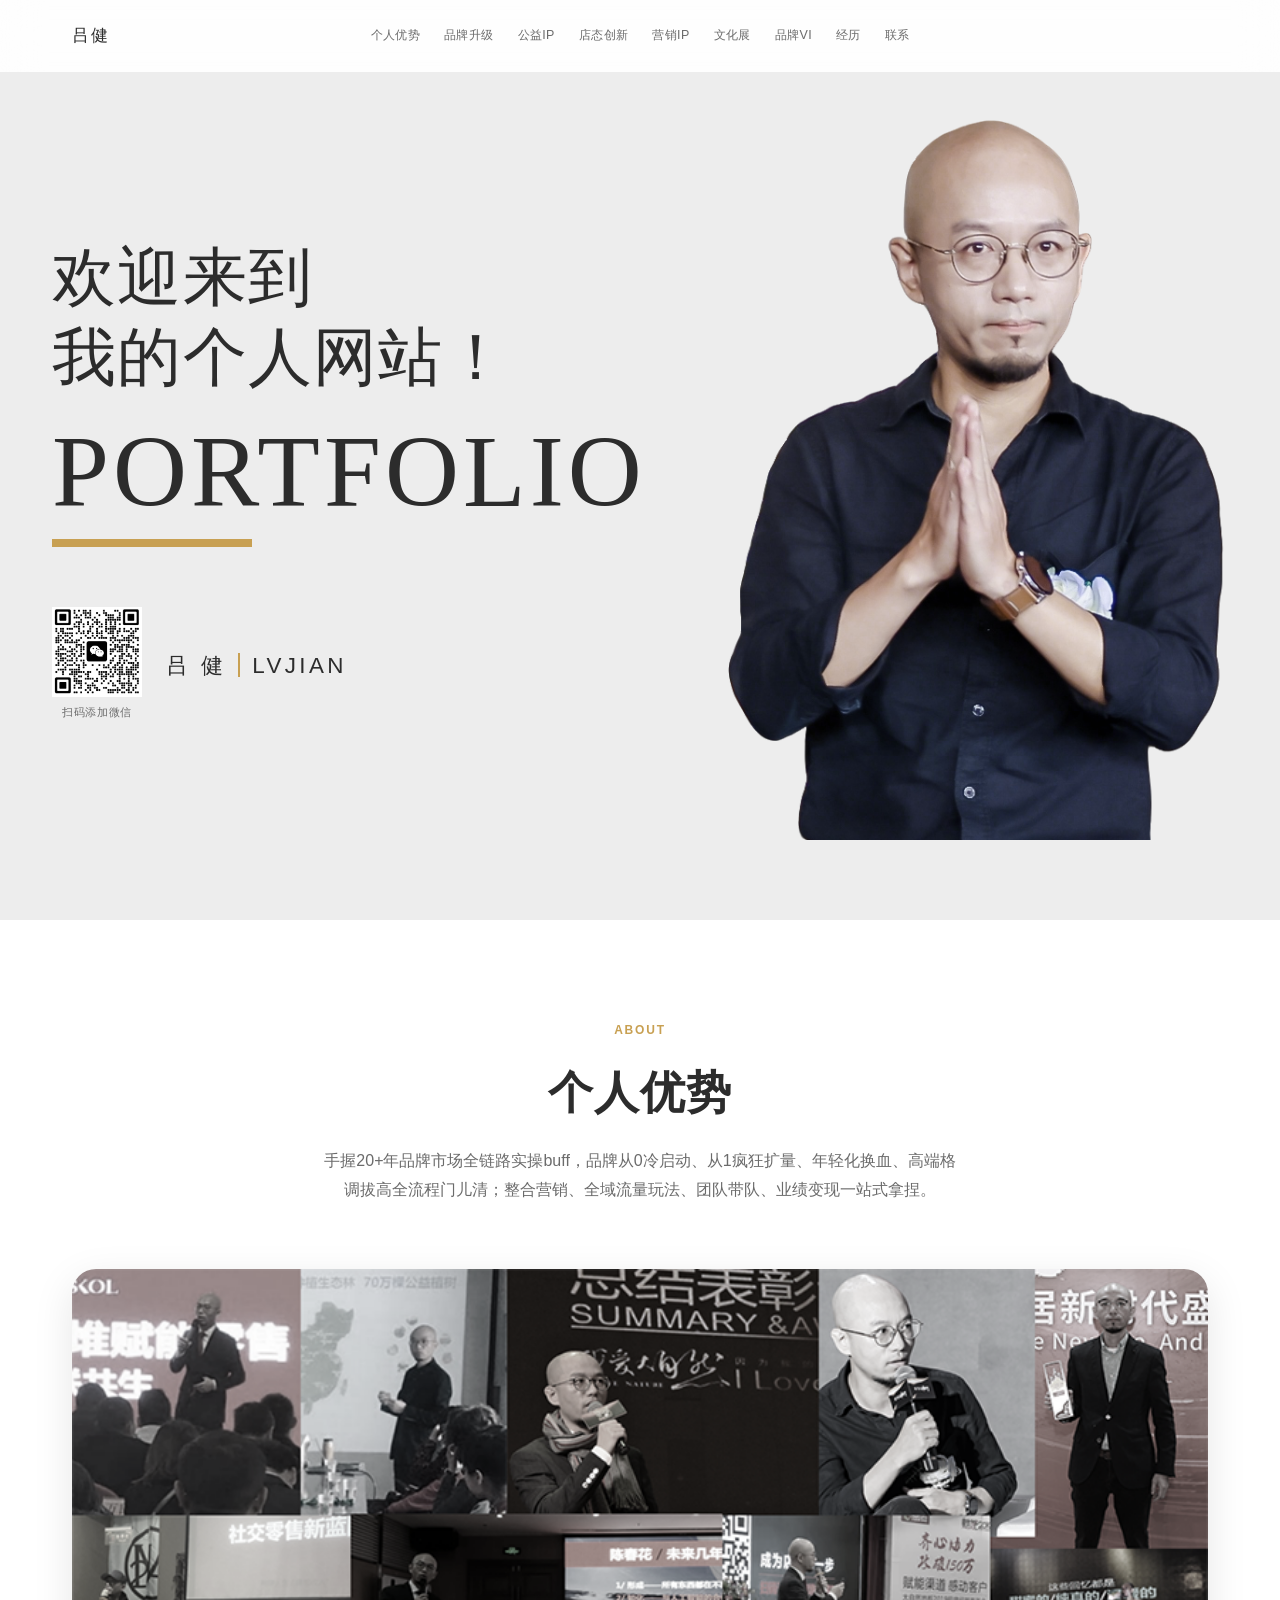
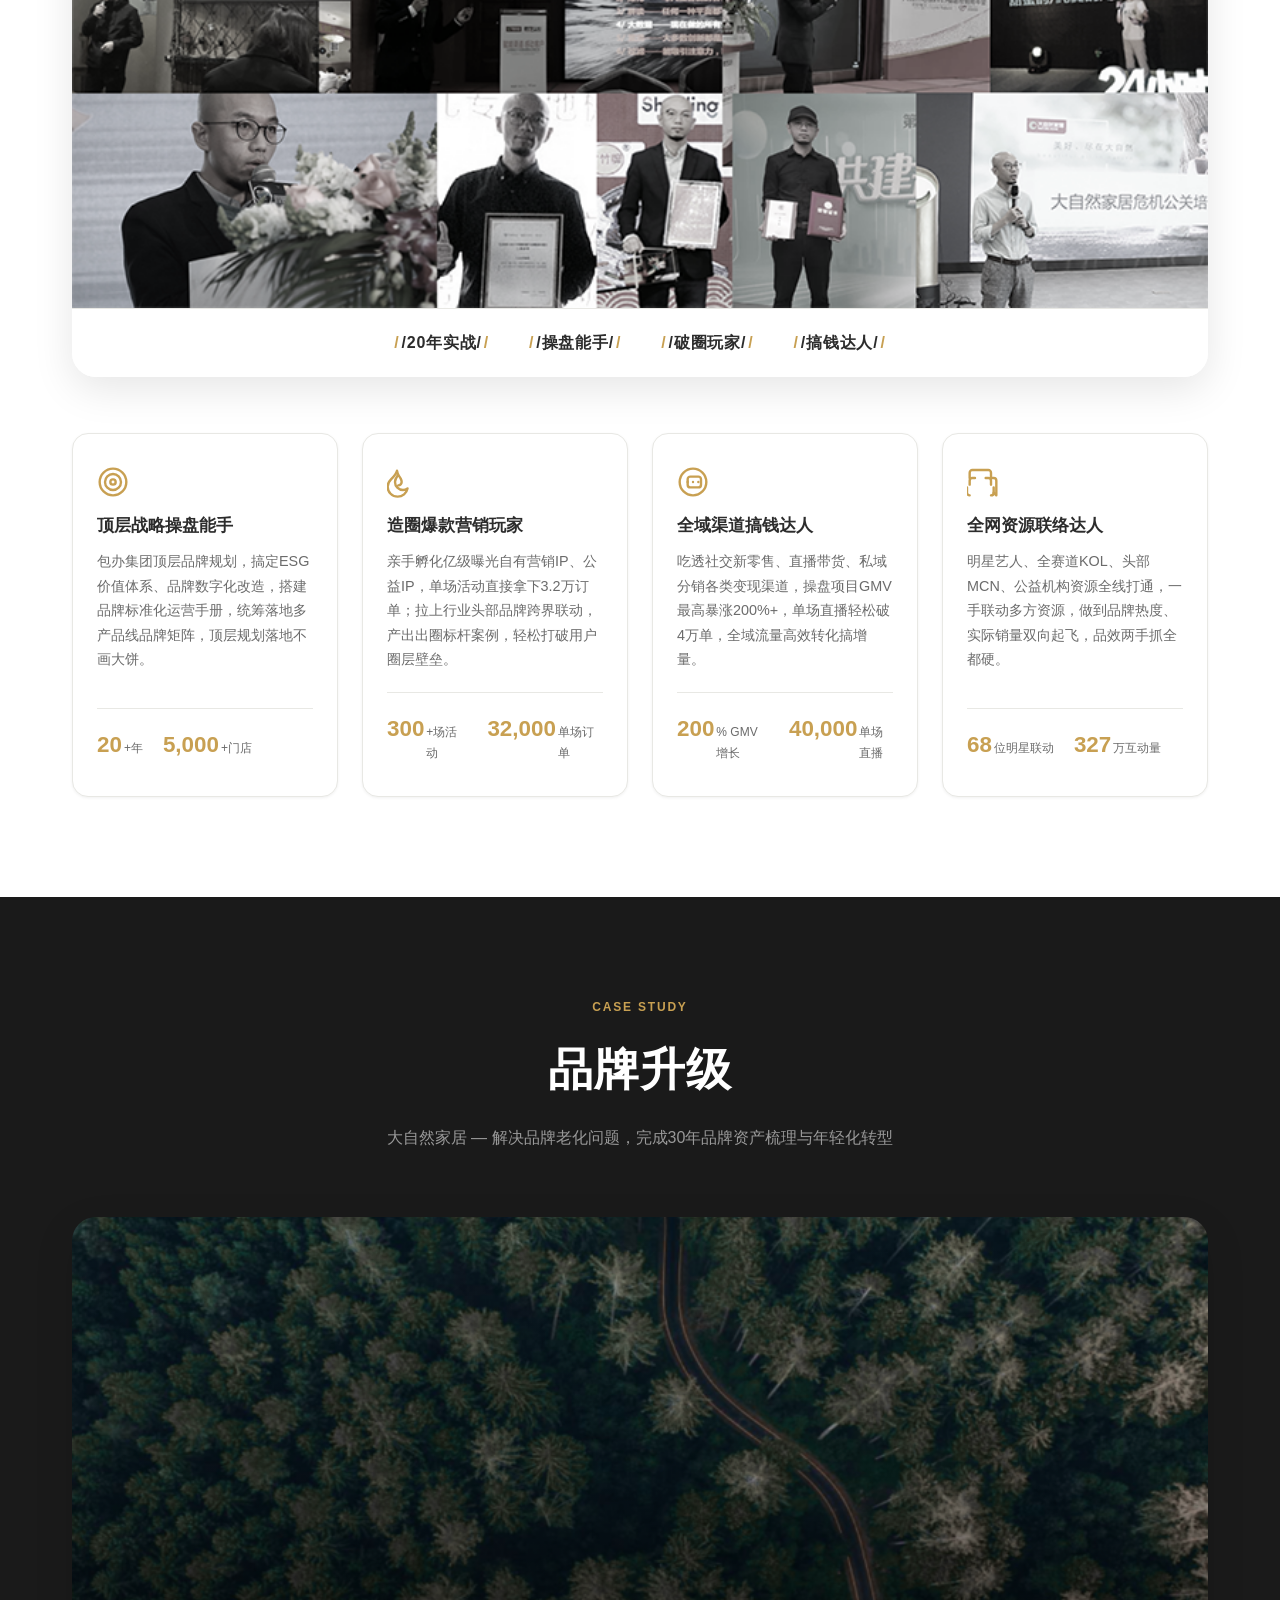
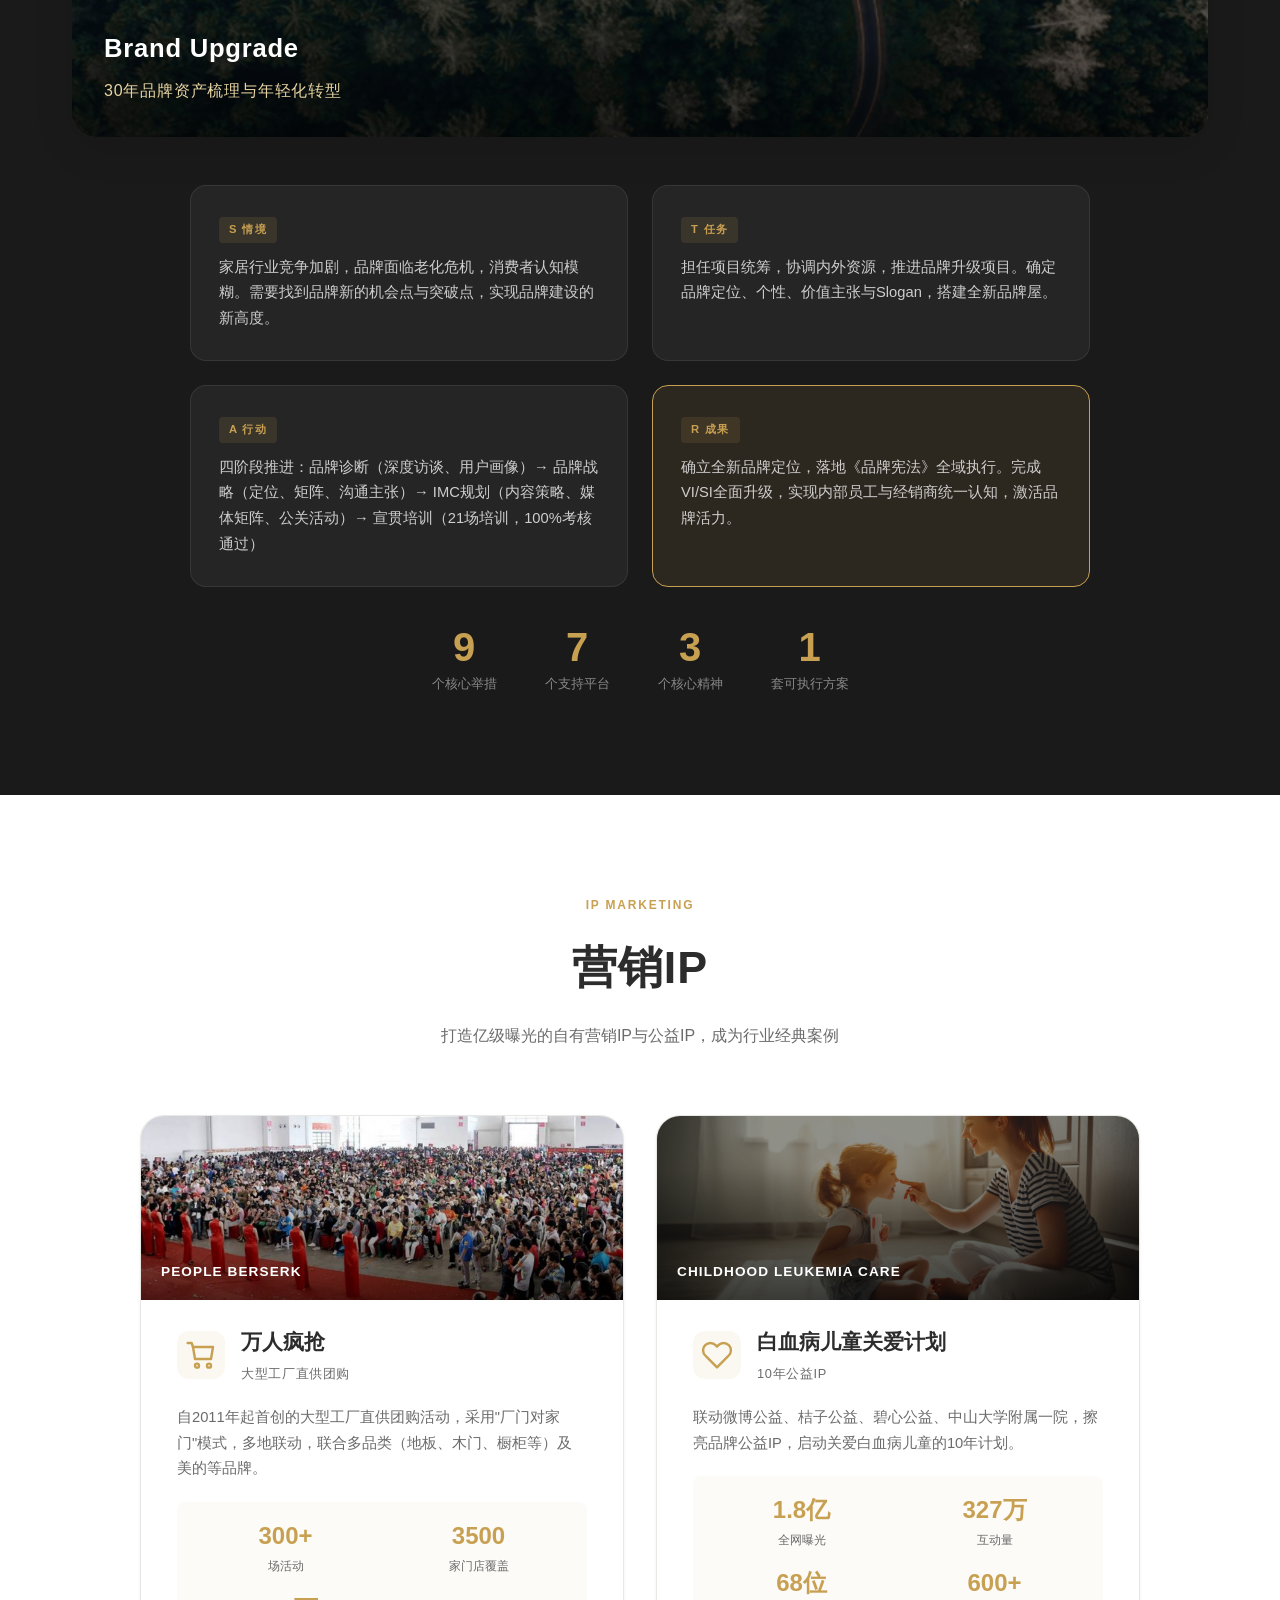
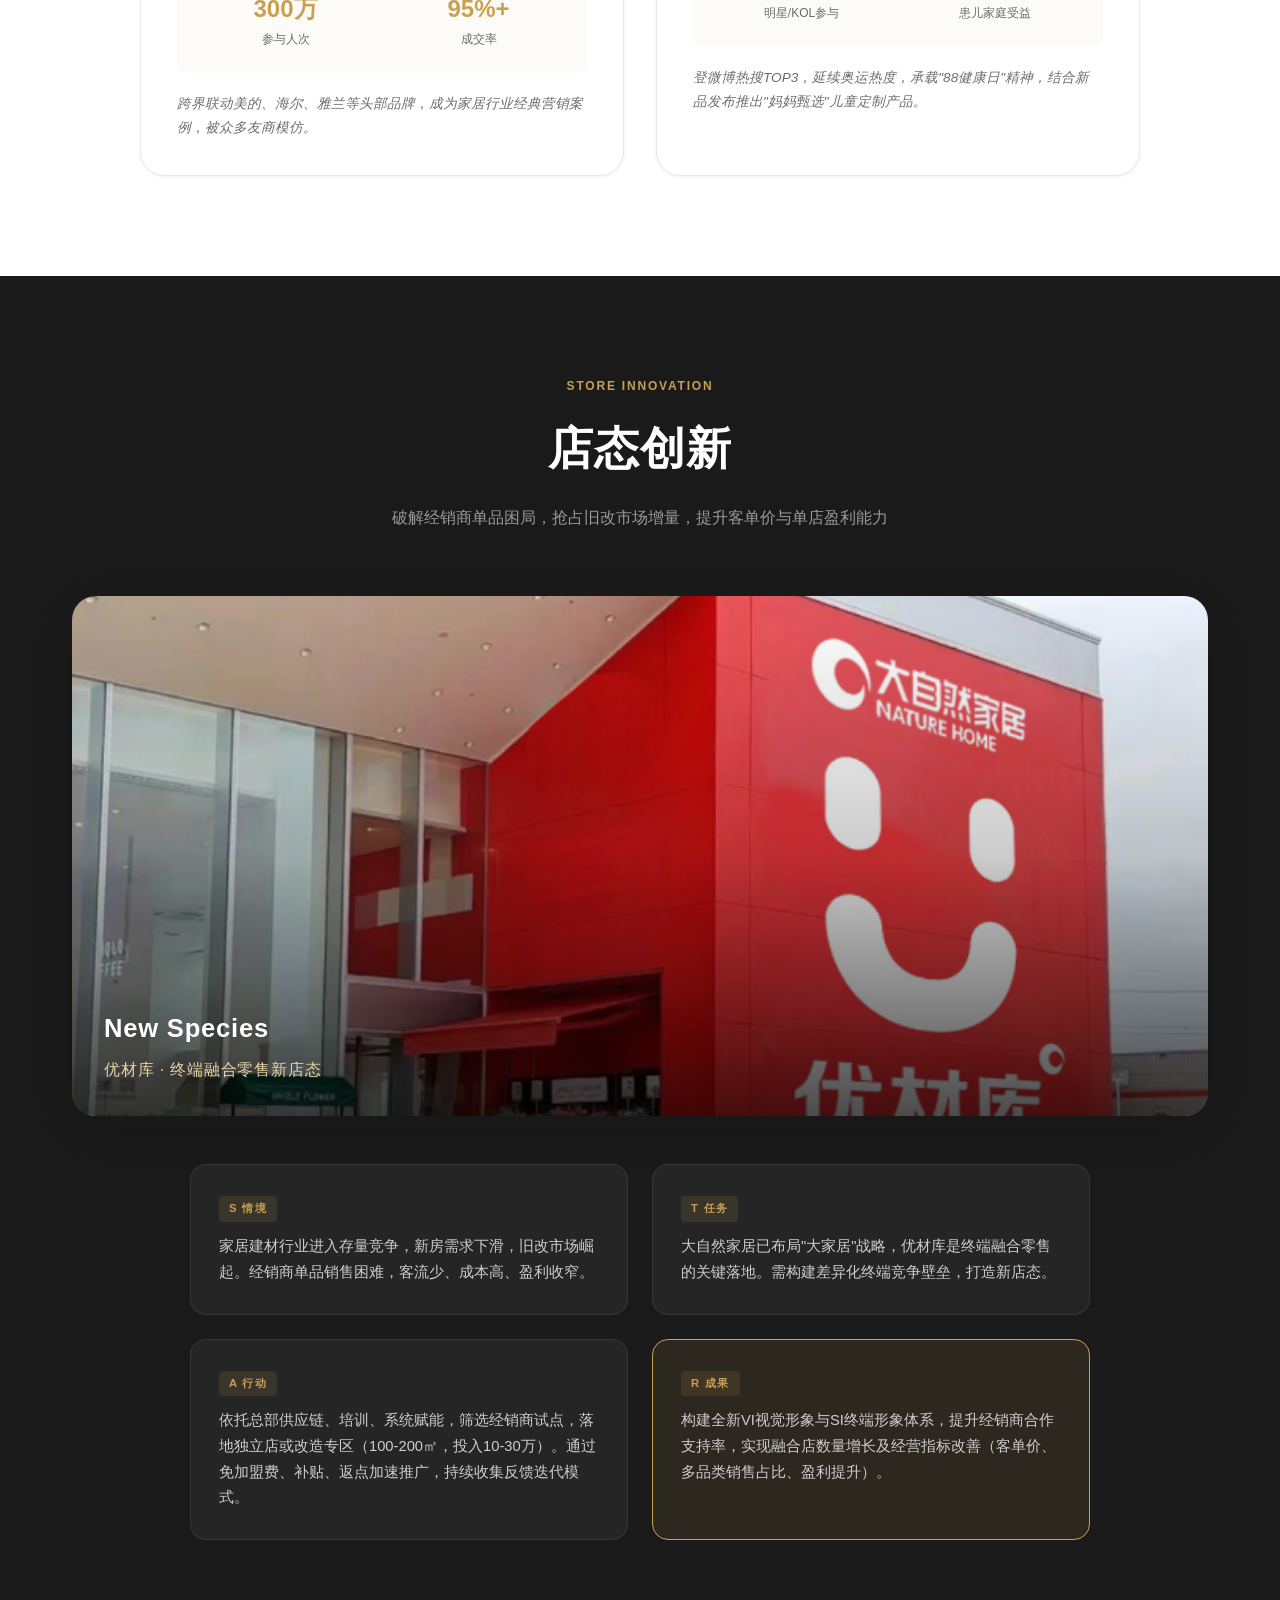
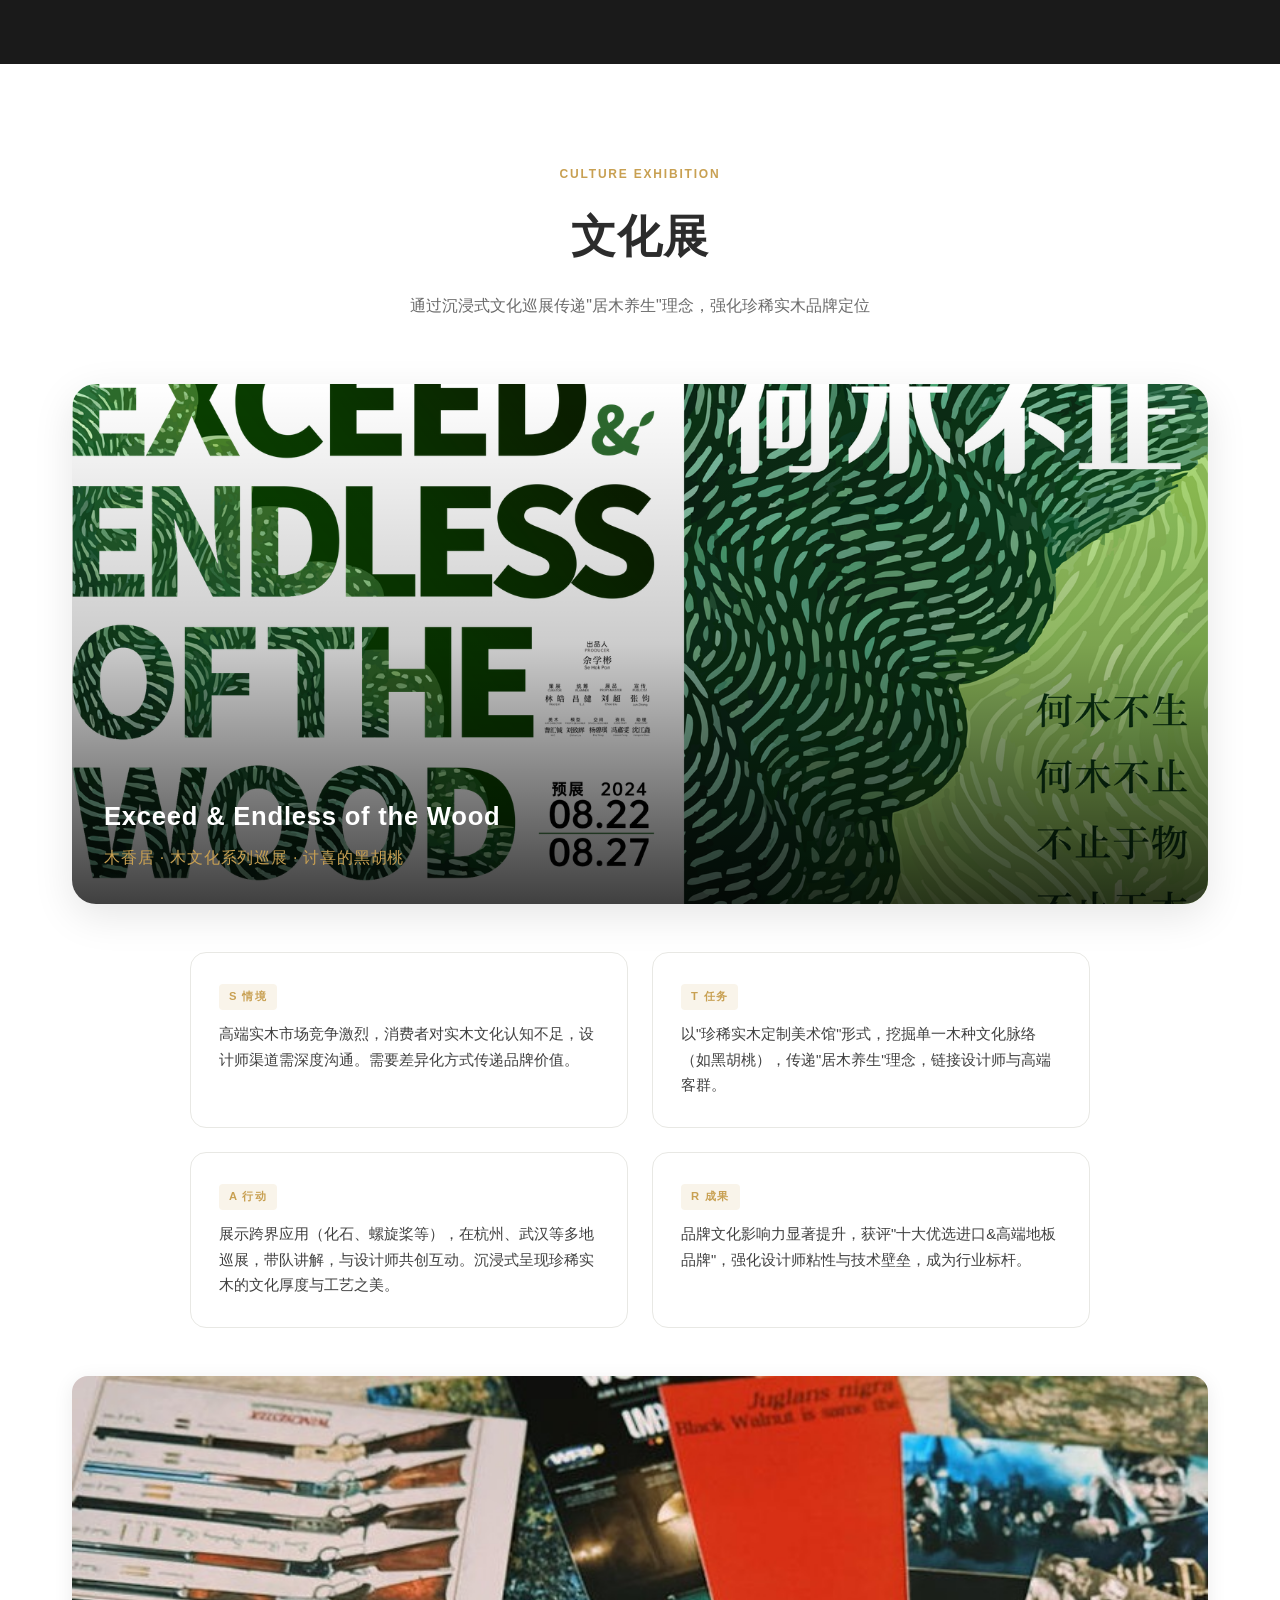
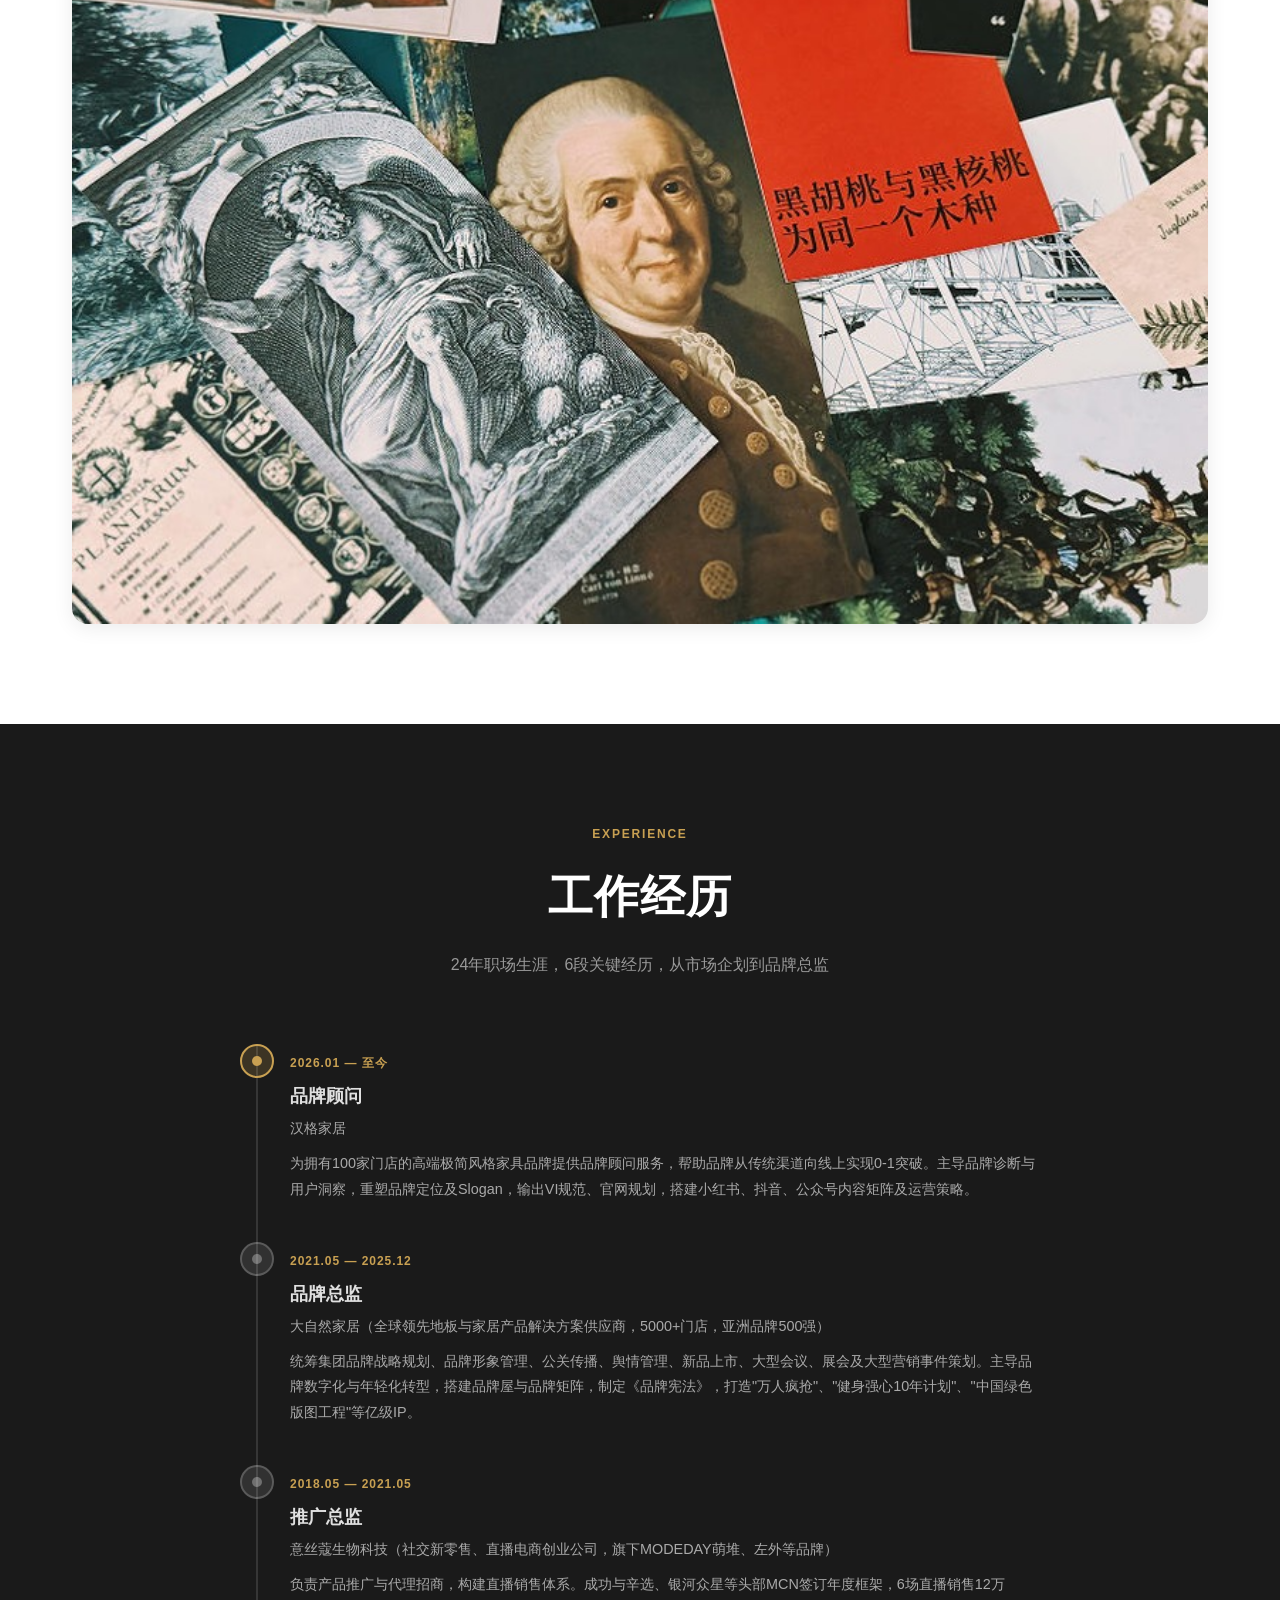
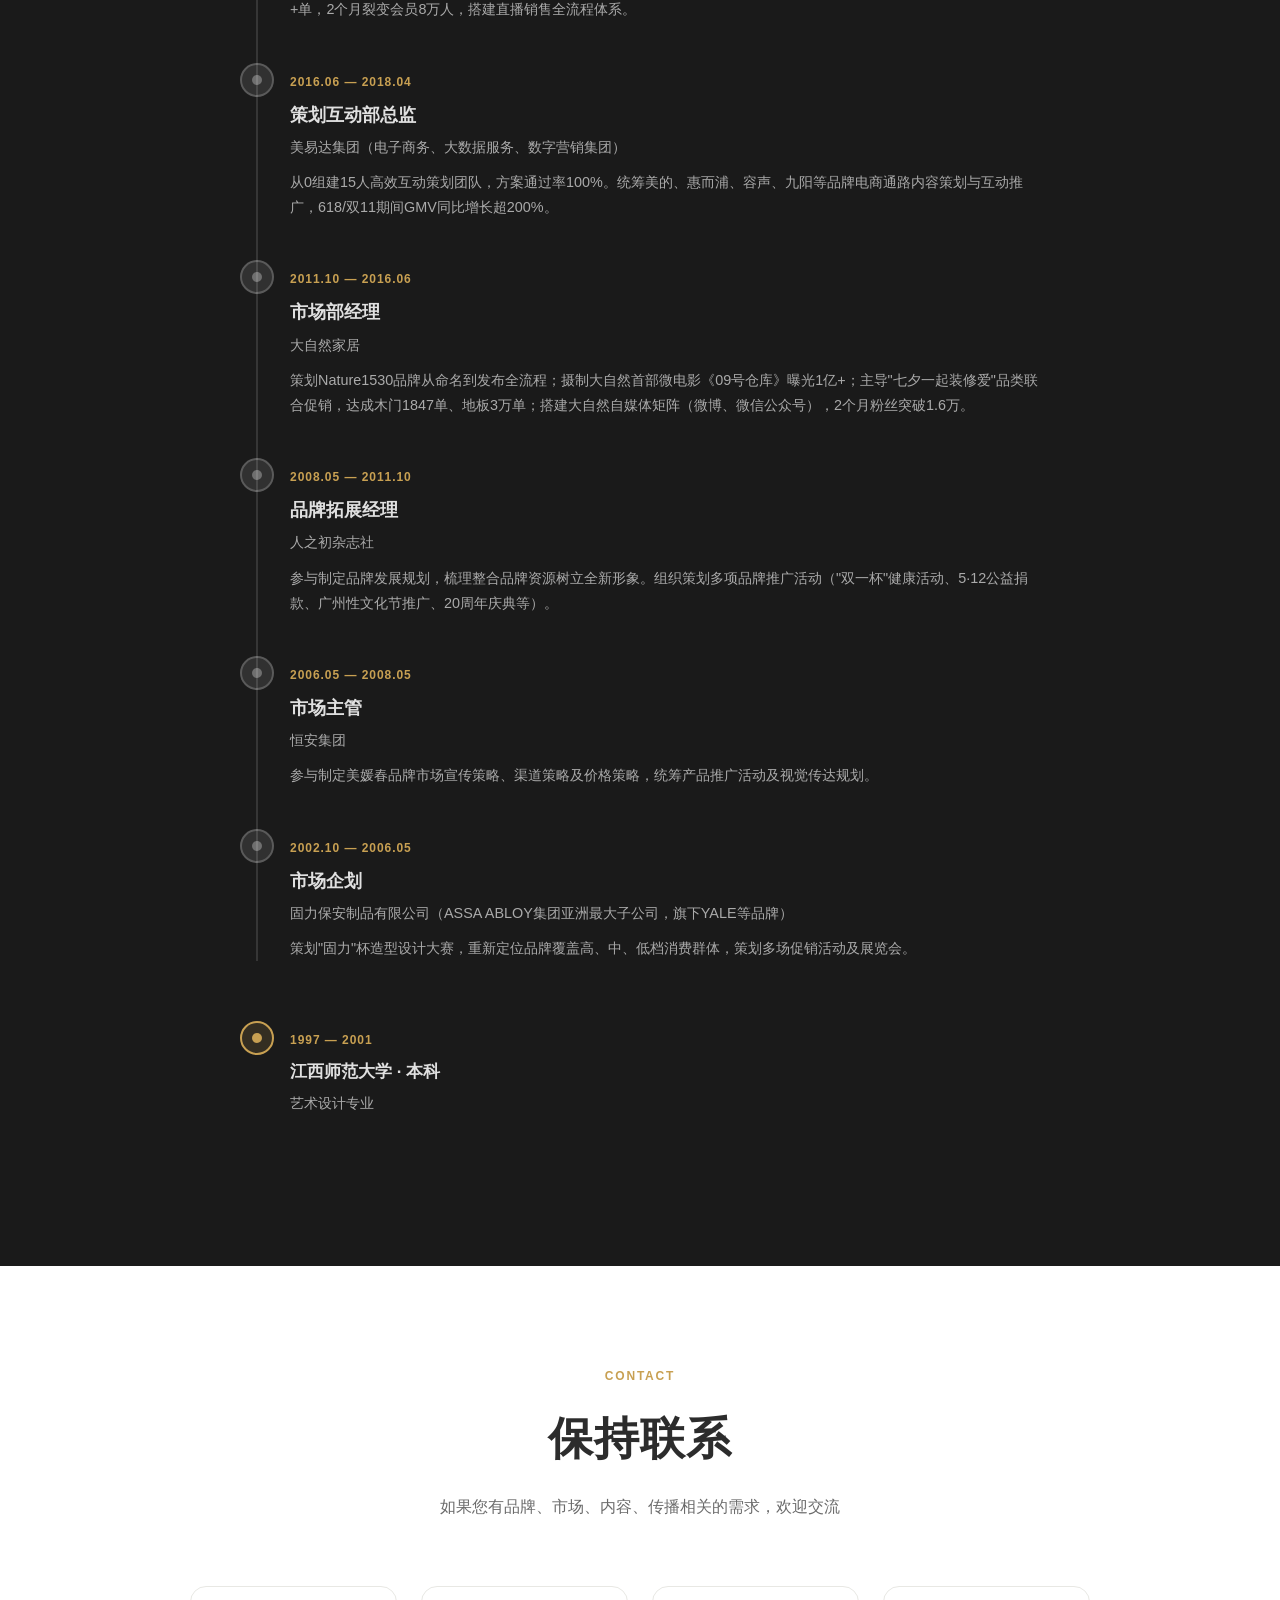
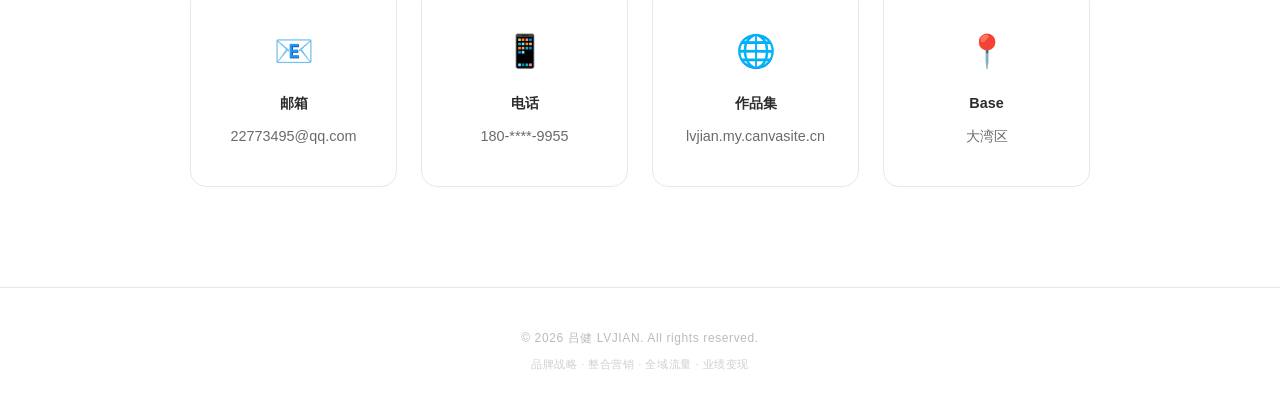
<file: index.html>
<!DOCTYPE html>
<html lang="zh-CN">
<head>
  <meta charset="UTF-8">
  <meta name="viewport" content="width=device-width, initial-scale=1.0">
  <meta name="description" content="吕健 | 品牌/市场总监 — 20年品牌全链路操盘手。品牌战略、整合营销、全域流量、团队带队。">
  <title>吕健 LVJIAN — 品牌全链路操盘手</title>
  <link rel="stylesheet" href="css/style.css">
  <link rel="preconnect" href="https://fonts.googleapis.com">
  <link rel="preconnect" href="https://fonts.gstatic.com" crossorigin>
</head>
<body>

  <!-- ==================== 导航栏 ==================== -->
  <header class="navbar" id="navbar">
    <div class="container nav-inner">
      <a href="#hero" class="nav-logo">吕健</a>
      <nav class="nav-links" id="navLinks">
        <a href="#about" class="nav-link active">个人优势</a>
        <a href="#brand-upgrade" class="nav-link">品牌升级</a>
        <a href="#ip-marketing" class="nav-link">公益IP</a>
        <a href="#store-innovation" class="nav-link">店态创新</a>
        <a href="#ip-marketing" class="nav-link">营销IP</a>
        <a href="#culture-exhibition" class="nav-link">文化展</a>
        <a href="brand-vi.html" class="nav-link">品牌VI</a>
        <a href="#experience" class="nav-link">经历</a>
        <a href="#contact" class="nav-link">联系</a>
      </nav>
      <button class="hamburger" id="hamburger" aria-label="菜单">
        <span></span><span></span><span></span>
      </button>
    </div>
  </header>

  <!-- ==================== ① HERO 首屏 ==================== -->
  <section class="hero" id="hero">
    <div class="container hero-split">
      <div class="hero-left">
        <p class="hero-welcome">欢迎来到<br>我的个人网站！</p>
        <h1 class="hero-portfolio">PORTFOLIO</h1>
        <div class="hero-line"></div>
        <div class="hero-bottom">
          <div class="hero-qr">
            <img src="images/qr-placeholder.png" alt="微信二维码">
            <span>扫码添加微信</span>
          </div>
          <div class="hero-signature">
            <span>吕 健</span>
            <span class="divider"></span>
            <span>LVJIAN</span>
          </div>
        </div>
      </div>
      <div class="hero-right">
        <img src="images/canva/welcome_0.png" alt="吕健">
      </div>
    </div>
  </section>

  <!-- ==================== ② ABOUT 个人优势 ==================== -->
  <section class="section" id="about">
    <div class="container">
      <div class="section-header">
        <span class="section-tag">ABOUT</span>
        <h2 class="section-title">个人优势</h2>
        <p class="section-desc">手握20+年品牌市场全链路实操buff，品牌从0冷启动、从1疯狂扩量、年轻化换血、高端格调拔高全流程门儿清；整合营销、全域流量玩法、团队带队、业绩变现一站式拿捏。</p>
      </div>

      <div class="about-visual">
        <img src="images/canva/page-2_0.png" alt="吕健品牌操盘活动集锦">
        <div class="about-visual-caption">
          <span>/20年实战/</span>
          <span>/操盘能手/</span>
          <span>/破圈玩家/</span>
          <span>/搞钱达人/</span>
        </div>
      </div>

      <div class="cards-grid">
        <!-- Card 1 -->
        <div class="ability-card">
          <div class="card-icon"><svg width="32" height="32" viewBox="0 0 24 24" fill="none" stroke="currentColor" stroke-width="1.8" stroke-linecap="round" stroke-linejoin="round"><circle cx="12" cy="12" r="10"/><circle cx="12" cy="12" r="6"/><circle cx="12" cy="12" r="2"/></svg></div>
          <h3>顶层战略操盘能手</h3>
          <p>包办集团顶层品牌规划，搞定ESG价值体系、品牌数字化改造，搭建品牌标准化运营手册，统筹落地多产品线品牌矩阵，顶层规划落地不画大饼。</p>
          <div class="card-stats">
            <div class="stat"><span class="stat-num" data-target="20">0</span><span class="stat-unit">+年</span></div>
            <div class="stat"><span class="stat-num" data-target="5000">0</span><span class="stat-unit">+门店</span></div>
          </div>
        </div>
        <!-- Card 2 -->
        <div class="ability-card">
          <div class="card-icon"><svg width="32" height="32" viewBox="0 0 24 24" fill="none" stroke="currentColor" stroke-width="1.8" stroke-linecap="round" stroke-linejoin="round"><path d="M8.5 14.5A2.5 2.5 0 0 0 11 12c0-1.38-.5-2-1-3-1.072-2.143-2.072-2.143-2.5-5.5-.5 2.5-2.5 4.5-4.5 6.5-1.5 1.5-2.5 3-2.5 5.5 0 4.142 3.358 7.5 7.5 7.5 3.658 0 6.712-2.617 7.385-6.09A5.973 5.973 0 0 1 12 18a6 6 0 0 1-6-6c0-2.5 1.5-4 2.5-5.5"/></svg></div>
          <h3>造圈爆款营销玩家</h3>
          <p>亲手孵化亿级曝光自有营销IP、公益IP，单场活动直接拿下3.2万订单；拉上行业头部品牌跨界联动，产出出圈标杆案例，轻松打破用户圈层壁垒。</p>
          <div class="card-stats">
            <div class="stat"><span class="stat-num" data-target="300">0</span><span class="stat-unit">+场活动</span></div>
            <div class="stat"><span class="stat-num" data-target="32000">0</span><span class="stat-unit">单场订单</span></div>
          </div>
        </div>
        <!-- Card 3 -->
        <div class="ability-card">
          <div class="card-icon"><svg width="32" height="32" viewBox="0 0 24 24" fill="none" stroke="currentColor" stroke-width="1.8" stroke-linecap="round" stroke-linejoin="round"><circle cx="12" cy="12" r="10"/><path d="M16 8h-6a2 2 0 0 0-2 2v4a2 2 0 0 0 2 2h6a2 2 0 0 0 2-2v-4a2 2 0 0 0-2-2z"/><path d="M12 12v.01"/><path d="M8 12h.01"/><path d="M16 12h.01"/></svg></div>
          <h3>全域渠道搞钱达人</h3>
          <p>吃透社交新零售、直播带货、私域分销各类变现渠道，操盘项目GMV最高暴涨200%+，单场直播轻松破4万单，全域流量高效转化搞增量。</p>
          <div class="card-stats">
            <div class="stat"><span class="stat-num" data-target="200">0</span><span class="stat-unit">% GMV增长</span></div>
            <div class="stat"><span class="stat-num" data-target="40000">0</span><span class="stat-unit">单场直播</span></div>
          </div>
        </div>
        <!-- Card 4 -->
        <div class="ability-card">
          <div class="card-icon"><svg width="32" height="32" viewBox="0 0 24 24" fill="none" stroke="currentColor" stroke-width="1.8" stroke-linecap="round" stroke-linejoin="round"><path d="M18 9V5a2 2 0 0 0-2-2H4a2 2 0 0 0-2 2v4"/><path d="M18 9h2a2 2 0 0 1 2 2v11l-2-2"/><path d="M18 22a2 2 0 0 0 2-2v-4"/><path d="M2 22a2 2 0 0 1-2-2v-4"/><path d="M2 14v-3a2 2 0 0 1 2-2h2"/><path d="M18 14v-3a2 2 0 0 0-2-2h-2"/></svg></div>
          <h3>全网资源联络达人</h3>
          <p>明星艺人、全赛道KOL、头部MCN、公益机构资源全线打通，一手联动多方资源，做到品牌热度、实际销量双向起飞，品效两手抓全都硬。</p>
          <div class="card-stats">
            <div class="stat"><span class="stat-num" data-target="68">0</span><span class="stat-unit">位明星联动</span></div>
            <div class="stat"><span class="stat-num" data-target="327">0</span><span class="stat-unit">万互动量</span></div>
          </div>
        </div>
      </div>
    </div>
  </section>

  <!-- ==================== ③ BRAND UPGRADE 品牌升级 ==================== -->
  <section class="section section-dark" id="brand-upgrade">
    <div class="container">
      <div class="section-header">
        <span class="section-tag">CASE STUDY</span>
        <h2 class="section-title">品牌升级</h2>
        <p class="section-desc">大自然家居 — 解决品牌老化问题，完成30年品牌资产梳理与年轻化转型</p>
      </div>

      <div class="case-hero">
        <img src="images/canva/page-3_0.png" alt="大自然家居品牌升级 - 森林道路">
        <div class="case-hero-overlay">
          <h3>Brand Upgrade</h3>
          <p>30年品牌资产梳理与年轻化转型</p>
        </div>
      </div>

      <div class="case-star">
        <div class="star-row">
          <div class="star-item">
            <span class="star-label">S 情境</span>
            <p>家居行业竞争加剧，品牌面临老化危机，消费者认知模糊。需要找到品牌新的机会点与突破点，实现品牌建设的新高度。</p>
          </div>
          <div class="star-item">
            <span class="star-label">T 任务</span>
            <p>担任项目统筹，协调内外资源，推进品牌升级项目。确定品牌定位、个性、价值主张与Slogan，搭建全新品牌屋。</p>
          </div>
        </div>
        <div class="star-row">
          <div class="star-item">
            <span class="star-label">A 行动</span>
            <p>四阶段推进：品牌诊断（深度访谈、用户画像）→ 品牌战略（定位、矩阵、沟通主张）→ IMC规划（内容策略、媒体矩阵、公关活动）→ 宣贯培训（21场培训，100%考核通过）</p>
          </div>
          <div class="star-item highlight">
            <span class="star-label">R 成果</span>
            <p>确立全新品牌定位，落地《品牌宪法》全域执行。完成VI/SI全面升级，实现内部员工与经销商统一认知，激活品牌活力。</p>
          </div>
        </div>
      </div>
      <div class="case-highlights">
        <div class="highlight-stat"><span>9</span><small>个核心举措</small></div>
        <div class="highlight-stat"><span>7</span><small>个支持平台</small></div>
        <div class="highlight-stat"><span>3</span><small>个核心精神</small></div>
        <div class="highlight-stat"><span>1</span><small>套可执行方案</small></div>
      </div>
    </div>
  </section>

  <!-- ==================== ④ IP MARKETING 营销IP ==================== -->
  <section class="section" id="ip-marketing">
    <div class="container">
      <div class="section-header">
        <span class="section-tag">IP MARKETING</span>
        <h2 class="section-title">营销IP</h2>
        <p class="section-desc">打造亿级曝光的自有营销IP与公益IP，成为行业经典案例</p>
      </div>
      <div class="ip-grid">
        <!-- IP 1: 万人疯抢 -->
        <div class="ip-card">
          <div class="ip-card-image">
            <img src="images/canva/ip-2_0.png" alt="万人疯抢活动现场">
            <div class="ip-card-image-overlay">
              <span>People Berserk</span>
            </div>
          </div>
          <div class="ip-card-header">
            <div class="ip-icon"><svg width="32" height="32" viewBox="0 0 24 24" fill="none" stroke="currentColor" stroke-width="1.8" stroke-linecap="round" stroke-linejoin="round"><path d="M6 6h15l-1.5 9h-12L6 6z"/><circle cx="9" cy="20" r="1.5"/><circle cx="18" cy="20" r="1.5"/><path d="M6 6L5 3H2"/></svg></div>
            <div>
              <h3>万人疯抢</h3>
              <p class="ip-subtitle">大型工厂直供团购</p>
            </div>
          </div>
          <p class="ip-desc">自2011年起首创的大型工厂直供团购活动，采用"厂门对家门"模式，多地联动，联合多品类（地板、木门、橱柜等）及美的等品牌。</p>
          <div class="ip-numbers">
            <div class="ip-num"><strong>300+</strong><span>场活动</span></div>
            <div class="ip-num"><strong>3500</strong><span>家门店覆盖</span></div>
            <div class="ip-num"><strong>300万</strong><span>参与人次</span></div>
            <div class="ip-num"><strong>95%+</strong><span>成交率</span></div>
          </div>
          <p class="ip-note">跨界联动美的、海尔、雅兰等头部品牌，成为家居行业经典营销案例，被众多友商模仿。</p>
        </div>
        <!-- IP 2: 白血病儿童关爱计划 -->
        <div class="ip-card">
          <div class="ip-card-image">
            <img src="images/canva/ip_0.png" alt="白血病儿童关爱计划">
            <div class="ip-card-image-overlay">
              <span>Childhood Leukemia Care</span>
            </div>
          </div>
          <div class="ip-card-header">
            <div class="ip-icon"><svg width="32" height="32" viewBox="0 0 24 24" fill="none" stroke="currentColor" stroke-width="1.8" stroke-linecap="round" stroke-linejoin="round"><path d="M20.84 4.61a5.5 5.5 0 0 0-7.78 0L12 5.67l-1.06-1.06a5.5 5.5 0 0 0-7.78 7.78l1.06 1.06L12 21.23l7.78-7.78 1.06-1.06a5.5 5.5 0 0 0 0-7.78z"/></svg></div>
            <div>
              <h3>白血病儿童关爱计划</h3>
              <p class="ip-subtitle">10年公益IP</p>
            </div>
          </div>
          <p class="ip-desc">联动微博公益、桔子公益、碧心公益、中山大学附属一院，擦亮品牌公益IP，启动关爱白血病儿童的10年计划。</p>
          <div class="ip-numbers">
            <div class="ip-num"><strong>1.8亿</strong><span>全网曝光</span></div>
            <div class="ip-num"><strong>327万</strong><span>互动量</span></div>
            <div class="ip-num"><strong>68位</strong><span>明星/KOL参与</span></div>
            <div class="ip-num"><strong>600+</strong><span>患儿家庭受益</span></div>
          </div>
          <p class="ip-note">登微博热搜TOP3，延续奥运热度，承载"88健康日"精神，结合新品发布推出"妈妈甄选"儿童定制产品。</p>
        </div>
      </div>
    </div>
  </section>

  <!-- ==================== ⑤ STORE INNOVATION 店态创新 ==================== -->
  <section class="section section-dark" id="store-innovation">
    <div class="container">
      <div class="section-header">
        <span class="section-tag">STORE INNOVATION</span>
        <h2 class="section-title">店态创新</h2>
        <p class="section-desc">破解经销商单品困局，抢占旧改市场增量，提升客单价与单店盈利能力</p>
      </div>

      <div class="case-hero">
        <img src="images/canva/page-5_1.png" alt="大自然家居优材库门店">
        <div class="case-hero-overlay">
          <h3>New Species</h3>
          <p>优材库 · 终端融合零售新店态</p>
        </div>
      </div>

      <div class="case-star">
        <div class="star-row">
          <div class="star-item">
            <span class="star-label">S 情境</span>
            <p>家居建材行业进入存量竞争，新房需求下滑，旧改市场崛起。经销商单品销售困难，客流少、成本高、盈利收窄。</p>
          </div>
          <div class="star-item">
            <span class="star-label">T 任务</span>
            <p>大自然家居已布局"大家居"战略，优材库是终端融合零售的关键落地。需构建差异化终端竞争壁垒，打造新店态。</p>
          </div>
        </div>
        <div class="star-row">
          <div class="star-item">
            <span class="star-label">A 行动</span>
            <p>依托总部供应链、培训、系统赋能，筛选经销商试点，落地独立店或改造专区（100-200㎡，投入10-30万）。通过免加盟费、补贴、返点加速推广，持续收集反馈迭代模式。</p>
          </div>
          <div class="star-item highlight">
            <span class="star-label">R 成果</span>
            <p>构建全新VI视觉形象与SI终端形象体系，提升经销商合作支持率，实现融合店数量增长及经营指标改善（客单价、多品类销售占比、盈利提升）。</p>
          </div>
        </div>
      </div>
    </div>
  </section>

  <!-- ==================== ⑥ CULTURE EXHIBITION 文化展 ==================== -->
  <section class="section" id="culture-exhibition">
    <div class="container">
      <div class="section-header">
        <span class="section-tag">CULTURE EXHIBITION</span>
        <h2 class="section-title">文化展</h2>
        <p class="section-desc">通过沉浸式文化巡展传递"居木养生"理念，强化珍稀实木品牌定位</p>
      </div>

      <div class="case-hero">
        <img src="images/canva/page-7_0.png" alt="木香居木文化系列巡展">
        <div class="case-hero-overlay">
          <h3>Exceed & Endless of the Wood</h3>
          <p>木香居 · 木文化系列巡展 · 讨喜的黑胡桃</p>
        </div>
      </div>

      <div class="case-star">
        <div class="star-row">
          <div class="star-item">
            <span class="star-label">S 情境</span>
            <p>高端实木市场竞争激烈，消费者对实木文化认知不足，设计师渠道需深度沟通。需要差异化方式传递品牌价值。</p>
          </div>
          <div class="star-item">
            <span class="star-label">T 任务</span>
            <p>以"珍稀实木定制美术馆"形式，挖掘单一木种文化脉络（如黑胡桃），传递"居木养生"理念，链接设计师与高端客群。</p>
          </div>
        </div>
        <div class="star-row">
          <div class="star-item">
            <span class="star-label">A 行动</span>
            <p>展示跨界应用（化石、螺旋桨等），在杭州、武汉等多地巡展，带队讲解，与设计师共创互动。沉浸式呈现珍稀实木的文化厚度与工艺之美。</p>
          </div>
          <div class="star-item highlight">
            <span class="star-label">R 成果</span>
            <p>品牌文化影响力显著提升，获评"十大优选进口&高端地板品牌"，强化设计师粘性与技术壁垒，成为行业标杆。</p>
          </div>
        </div>
      </div>

      <div class="culture-gallery">
        <img src="images/canva/page-7_1.jpg" alt="黑胡桃文化展品">
      </div>
    </div>
  </section>

  <!-- ==================== ⑦ EXPERIENCE 工作经历 ==================== -->
  <section class="section section-dark" id="experience">
    <div class="container">
      <div class="section-header">
        <span class="section-tag">EXPERIENCE</span>
        <h2 class="section-title">工作经历</h2>
        <p class="section-desc">24年职场生涯，6段关键经历，从市场企划到品牌总监</p>
      </div>

      <!-- Timeline -->
      <div class="timeline">
        <!-- 当前 -->
        <div class="timeline-item">
          <div class="timeline-dot current"></div>
          <div class="timeline-content">
            <span class="timeline-period">2026.01 — 至今</span>
            <h3>品牌顾问</h3>
            <p class="timeline-org">汉格家居</p>
            <p>为拥有100家门店的高端极简风格家具品牌提供品牌顾问服务，帮助品牌从传统渠道向线上实现0-1突破。主导品牌诊断与用户洞察，重塑品牌定位及Slogan，输出VI规范、官网规划，搭建小红书、抖音、公众号内容矩阵及运营策略。</p>
          </div>
        </div>

        <!-- 大自然家居 - 品牌总监 -->
        <div class="timeline-item">
          <div class="timeline-dot"></div>
          <div class="timeline-content">
            <span class="timeline-period">2021.05 — 2025.12</span>
            <h3>品牌总监</h3>
            <p class="timeline-org">大自然家居（全球领先地板与家居产品解决方案供应商，5000+门店，亚洲品牌500强）</p>
            <p>统筹集团品牌战略规划、品牌形象管理、公关传播、舆情管理、新品上市、大型会议、展会及大型营销事件策划。主导品牌数字化与年轻化转型，搭建品牌屋与品牌矩阵，制定《品牌宪法》，打造"万人疯抢"、"健身强心10年计划"、"中国绿色版图工程"等亿级IP。</p>
          </div>
        </div>

        <!-- 意丝蔻 -->
        <div class="timeline-item">
          <div class="timeline-dot"></div>
          <div class="timeline-content">
            <span class="timeline-period">2018.05 — 2021.05</span>
            <h3>推广总监</h3>
            <p class="timeline-org">意丝蔻生物科技（社交新零售、直播电商创业公司，旗下MODEDAY萌堆、左外等品牌）</p>
            <p>负责产品推广与代理招商，构建直播销售体系。成功与辛选、银河众星等头部MCN签订年度框架，6场直播销售12万+单，2个月裂变会员8万人，搭建直播销售全流程体系。</p>
          </div>
        </div>

        <!-- 美易达 -->
        <div class="timeline-item">
          <div class="timeline-dot"></div>
          <div class="timeline-content">
            <span class="timeline-period">2016.06 — 2018.04</span>
            <h3>策划互动部总监</h3>
            <p class="timeline-org">美易达集团（电子商务、大数据服务、数字营销集团）</p>
            <p>从0组建15人高效互动策划团队，方案通过率100%。统筹美的、惠而浦、容声、九阳等品牌电商通路内容策划与互动推广，618/双11期间GMV同比增长超200%。</p>
          </div>
        </div>

        <!-- 大自然家居 - 市场部经理 -->
        <div class="timeline-item">
          <div class="timeline-dot"></div>
          <div class="timeline-content">
            <span class="timeline-period">2011.10 — 2016.06</span>
            <h3>市场部经理</h3>
            <p class="timeline-org">大自然家居</p>
            <p>策划Nature1530品牌从命名到发布全流程；摄制大自然首部微电影《09号仓库》曝光1亿+；主导"七夕一起装修爱"品类联合促销，达成木门1847单、地板3万单；搭建大自然自媒体矩阵（微博、微信公众号），2个月粉丝突破1.6万。</p>
          </div>
        </div>

        <!-- 人之初 -->
        <div class="timeline-item">
          <div class="timeline-dot"></div>
          <div class="timeline-content">
            <span class="timeline-period">2008.05 — 2011.10</span>
            <h3>品牌拓展经理</h3>
            <p class="timeline-org">人之初杂志社</p>
            <p>参与制定品牌发展规划，梳理整合品牌资源树立全新形象。组织策划多项品牌推广活动（"双一杯"健康活动、5·12公益捐款、广州性文化节推广、20周年庆典等）。</p>
          </div>
        </div>

        <!-- 恒安 -->
        <div class="timeline-item">
          <div class="timeline-dot"></div>
          <div class="timeline-content">
            <span class="timeline-period">2006.05 — 2008.05</span>
            <h3>市场主管</h3>
            <p class="timeline-org">恒安集团</p>
            <p>参与制定美媛春品牌市场宣传策略、渠道策略及价格策略，统筹产品推广活动及视觉传达规划。</p>
          </div>
        </div>

        <!-- 固力 -->
        <div class="timeline-item">
          <div class="timeline-dot"></div>
          <div class="timeline-content">
            <span class="timeline-period">2002.10 — 2006.05</span>
            <h3>市场企划</h3>
            <p class="timeline-org">固力保安制品有限公司（ASSA ABLOY集团亚洲最大子公司，旗下YALE等品牌）</p>
            <p>策划"固力"杯造型设计大赛，重新定位品牌覆盖高、中、低档消费群体，策划多场促销活动及展览会。</p>
          </div>
        </div>
      </div>

      <!-- Education -->
      <div class="education-block">
        <div class="timeline-item">
          <div class="timeline-dot edu"></div>
          <div class="timeline-content">
            <span class="timeline-period">1997 — 2001</span>
            <h3>江西师范大学 · 本科</h3>
            <p class="timeline-org">艺术设计专业</p>
          </div>
        </div>
      </div>
    </div>
  </section>

  <!-- ==================== ⑧ CONTACT 联系方式 ==================== -->
  <section class="section" id="contact">
    <div class="container">
      <div class="section-header">
        <span class="section-tag">CONTACT</span>
        <h2 class="section-title">保持联系</h2>
        <p class="section-desc">如果您有品牌、市场、内容、传播相关的需求，欢迎交流</p>
      </div>
      <div class="contact-grid">
        <div class="contact-item">
          <div class="contact-icon">📧</div>
          <h4>邮箱</h4>
          <a href="mailto:22773495@qq.com">22773495@qq.com</a>
        </div>
        <div class="contact-item">
          <div class="contact-icon">📱</div>
          <h4>电话</h4>
          <a href="tel:18025989955">180-****-9955</a>
        </div>
        <div class="contact-item">
          <div class="contact-icon">🌐</div>
          <h4>作品集</h4>
          <a href="https://lvjian.my.canvasite.cn/welcome/" target="_blank" rel="noopener">lvjian.my.canvasite.cn</a>
        </div>
        <div class="contact-item">
          <div class="contact-icon">📍</div>
          <h4>Base</h4>
          <span>大湾区</span>
        </div>
      </div>
    </div>
  </section>

  <!-- ==================== 页脚 ==================== -->
  <footer class="footer">
    <div class="container">
      <p>&copy; 2026 吕健 LVJIAN. All rights reserved.</p>
      <p class="footer-tagline">品牌战略 · 整合营销 · 全域流量 · 业绩变现</p>
    </div>
  </footer>

  <!-- 回到顶部 -->
  <button class="back-to-top" id="backToTop" aria-label="回到顶部">
    <svg width="24" height="24" viewBox="0 0 24 24" fill="none" stroke="currentColor" stroke-width="2"><path d="M18 15l-6-6-6 6"/></svg>
  </button>

  <script src="js/main.js"></script>
</body>
</html>
</file>
<file: css/style.css>
/* ============================================
   LVJIAN Personal Brand Website — Styles
   ============================================ */

/* --- CSS Variables --- */
:root {
  --color-bg: #ffffff;
  --color-bg-dark: #1a1a1a;
  --color-text: #2c2c2c;
  --color-text-light: #6b6b6b;
  --color-text-on-dark: #e0e0e0;
  --color-accent: #c8a052;
  --color-accent-light: #e8d5a3;
  --color-white: #ffffff;
  --color-border: #e8e8e4;
  --color-card-bg: #ffffff;
  --font-sans: "PingFang SC", "Hiragino Sans GB", "Microsoft YaHei", "Helvetica Neue", Arial, sans-serif;
  --max-width: 1200px;
  --nav-height: 72px;
  --transition-base: 0.3s cubic-bezier(0.4, 0, 0.2, 1);
  --shadow-sm: 0 1px 3px rgba(0,0,0,0.06);
  --shadow-md: 0 4px 20px rgba(0,0,0,0.08);
  --shadow-lg: 0 12px 40px rgba(0,0,0,0.1);
  --radius-sm: 8px;
  --radius-md: 16px;
  --radius-lg: 24px;
}

/* --- Reset & Base --- */
*, *::before, *::after { box-sizing: border-box; margin: 0; padding: 0; }

html {
  scroll-behavior: smooth;
  scroll-padding-top: var(--nav-height);
  font-size: 16px;
}

body {
  font-family: var(--font-sans);
  color: var(--color-text);
  background: var(--color-bg);
  line-height: 1.75;
  -webkit-font-smoothing: antialiased;
  overflow-x: hidden;
}

.container {
  max-width: var(--max-width);
  margin: 0 auto;
  padding: 0 32px;
}

img { max-width: 100%; display: block; }
a { color: inherit; text-decoration: none; }

/* --- Navbar --- */
.navbar {
  position: fixed;
  top: 0;
  left: 0;
  right: 0;
  z-index: 1000;
  height: var(--nav-height);
  background: rgba(255,255,255,0.9);
  backdrop-filter: blur(20px);
  -webkit-backdrop-filter: blur(20px);
  border-bottom: 1px solid transparent;
  transition: all var(--transition-base);
}

.navbar.scrolled {
  border-bottom-color: var(--color-border);
  background: rgba(255,255,255,0.98);
}

.nav-inner {
  display: flex;
  align-items: center;
  justify-content: center;
  height: 100%;
  position: relative;
}

.nav-logo {
  position: absolute;
  left: 32px;
  font-size: 1.05rem;
  font-weight: 300;
  letter-spacing: 0.12em;
  color: var(--color-text);
}

.nav-links {
  display: flex;
  gap: 0;
}

.nav-link {
  padding: 8px 12px;
  font-size: 0.78rem;
  color: var(--color-text-light);
  transition: all var(--transition-base);
  font-weight: 400;
  letter-spacing: 0.03em;
  position: relative;
  border-radius: 0;
  white-space: nowrap;
}

.nav-link::after {
  content: '';
  position: absolute;
  bottom: 0;
  left: 50%;
  transform: translateX(-50%) scaleX(0);
  width: 100%;
  height: 1px;
  background: var(--color-text);
  transition: transform var(--transition-base);
}

.nav-link:hover {
  color: var(--color-text);
}

.nav-link:hover::after {
  transform: translateX(-50%) scaleX(0.8);
}

.nav-link.active {
  color: var(--color-text);
  font-weight: 600;
}

.nav-link.active::after {
  transform: translateX(-50%) scaleX(0.8);
  background: var(--color-accent);
}

/* --- Hamburger --- */
.hamburger {
  display: none;
  flex-direction: column;
  gap: 5px;
  background: none;
  border: none;
  cursor: pointer;
  padding: 4px;
  z-index: 1001;
}

.hamburger span {
  display: block;
  width: 24px;
  height: 2px;
  background: var(--color-text);
  border-radius: 2px;
  transition: all var(--transition-base);
}

.hamburger.active span:nth-child(1) { transform: rotate(45deg) translate(5px, 5px); }
.hamburger.active span:nth-child(2) { opacity: 0; }
.hamburger.active span:nth-child(3) { transform: rotate(-45deg) translate(5px, -5px); }

/* --- Hero Section --- */
.hero {
  min-height: 100vh;
  display: flex;
  align-items: center;
  padding: 120px 0 80px;
  background: #ededed;
}

.hero-split {
  display: grid;
  grid-template-columns: 1fr 1fr;
  gap: 60px;
  align-items: center;
  width: 100%;
  max-width: 1280px;
}

.hero-left {
  display: flex;
  flex-direction: column;
  justify-content: center;
  padding-left: 20px;
}

.hero-welcome {
  font-size: clamp(2.2rem, 5vw, 4.2rem);
  font-weight: 300;
  line-height: 1.25;
  letter-spacing: 0.02em;
  color: var(--color-text);
  margin-bottom: 24px;
}

.hero-portfolio {
  font-family: "Times New Roman", Georgia, "Noto Serif SC", serif;
  font-size: clamp(3.5rem, 8vw, 7rem);
  font-weight: 400;
  letter-spacing: 0.04em;
  color: var(--color-text);
  line-height: 1;
  margin-bottom: 16px;
}

.hero-line {
  width: 200px;
  height: 8px;
  background: var(--color-accent);
  margin-bottom: 60px;
}

.hero-bottom {
  display: flex;
  align-items: center;
  gap: 24px;
}

.hero-qr {
  display: flex;
  flex-direction: column;
  align-items: center;
  gap: 6px;
}

.hero-qr img {
  width: 90px;
  height: 90px;
  object-fit: cover;
  background: var(--color-white);
}

.hero-qr span {
  font-size: 0.7rem;
  color: var(--color-text-light);
  letter-spacing: 0.05em;
}

.hero-signature {
  display: flex;
  align-items: center;
  gap: 12px;
  font-size: 1.4rem;
  font-weight: 400;
  letter-spacing: 0.15em;
  color: var(--color-text);
}

.hero-signature .divider {
  width: 2px;
  height: 24px;
  background: var(--color-accent);
}

.hero-right {
  display: flex;
  align-items: flex-end;
  justify-content: center;
  height: 100%;
  min-height: 70vh;
}

.hero-right img {
  max-height: 80vh;
  max-width: 100%;
  width: auto;
  height: auto;
  object-fit: contain;
  object-position: bottom center;
}

.scroll-indicator {
  display: none;
}

@keyframes bounce {
  0%, 100% { transform: translateY(0); }
  50% { transform: translateY(8px); }
}

/* --- Section Common --- */
.section {
  padding: 100px 0;
}

.section-dark {
  background: var(--color-bg-dark);
  color: var(--color-text-on-dark);
}

.section-dark .section-tag { color: var(--color-accent); }
.section-dark .section-title { color: var(--color-white); }
.section-dark .section-desc { color: #999; }

.section-header {
  text-align: center;
  margin-bottom: 64px;
}

.section-tag {
  font-size: 0.75rem;
  font-weight: 700;
  letter-spacing: 0.15em;
  color: var(--color-accent);
  text-transform: uppercase;
  display: block;
  margin-bottom: 12px;
}

.section-title {
  font-size: clamp(1.8rem, 4vw, 2.8rem);
  font-weight: 800;
  margin-bottom: 16px;
  letter-spacing: 0.02em;
}

.section-desc {
  max-width: 640px;
  margin: 0 auto;
  color: var(--color-text-light);
  font-size: 1rem;
  line-height: 1.8;
}

/* --- About Visual --- */
.about-visual {
  margin-bottom: 56px;
  border-radius: var(--radius-lg);
  overflow: hidden;
  box-shadow: var(--shadow-lg);
  position: relative;
}

.about-visual img {
  width: 100%;
  height: auto;
  display: block;
}

.about-visual-caption {
  display: flex;
  flex-wrap: wrap;
  justify-content: center;
  gap: 16px 40px;
  padding: 20px;
  background: var(--color-card-bg);
  border-top: 1px solid var(--color-border);
}

.about-visual-caption span {
  font-size: 1rem;
  font-weight: 600;
  color: var(--color-text);
  letter-spacing: 0.05em;
}

.about-visual-caption span::before {
  content: '/';
  color: var(--color-accent);
  margin-right: 2px;
}

.about-visual-caption span::after {
  content: '/';
  color: var(--color-accent);
  margin-left: 2px;
}

/* --- Case Hero Image --- */
.case-hero {
  margin-bottom: 48px;
  border-radius: var(--radius-lg);
  overflow: hidden;
  position: relative;
  box-shadow: var(--shadow-lg);
  max-height: 520px;
}

.case-hero img {
  width: 100%;
  height: 100%;
  max-height: 520px;
  object-fit: cover;
  object-position: center;
  transition: transform 0.6s ease;
}

.case-hero:hover img {
  transform: scale(1.02);
}

.case-hero-overlay {
  position: absolute;
  inset: 0;
  background: linear-gradient(to top, rgba(0,0,0,0.7) 0%, rgba(0,0,0,0.2) 50%, transparent 100%);
  display: flex;
  flex-direction: column;
  justify-content: flex-end;
  padding: 32px;
}

.case-hero-overlay h3 {
  color: var(--color-white);
  font-size: 1.6rem;
  font-weight: 700;
  margin-bottom: 6px;
  letter-spacing: 0.03em;
}

.case-hero-overlay p {
  color: var(--color-accent-light);
  font-size: 1rem;
  letter-spacing: 0.05em;
}

.section:not(.section-dark) .case-hero-overlay {
  background: linear-gradient(to top, rgba(0,0,0,0.75) 0%, rgba(0,0,0,0.2) 50%, transparent 100%);
}

.section:not(.section-dark) .case-hero-overlay p {
  color: var(--color-accent);
}

/* --- Culture Gallery --- */
.culture-gallery {
  margin-top: 48px;
  border-radius: var(--radius-md);
  overflow: hidden;
  box-shadow: var(--shadow-md);
}

.culture-gallery img {
  width: 100%;
  height: auto;
}

/* --- IP Card Image --- */
.ip-card-image {
  position: relative;
  border-radius: var(--radius-md) var(--radius-md) 0 0;
  overflow: hidden;
  margin: -36px -36px 24px -36px;
  height: 220px;
}

.ip-card-image img {
  width: 100%;
  height: 100%;
  object-fit: cover;
  transition: transform 0.6s ease;
}

.ip-card:hover .ip-card-image img {
  transform: scale(1.05);
}

.ip-card-image-overlay {
  position: absolute;
  inset: 0;
  background: linear-gradient(to top, rgba(0,0,0,0.6) 0%, transparent 60%);
  display: flex;
  align-items: flex-end;
  padding: 16px 20px;
}

.ip-card-image-overlay span {
  color: var(--color-white);
  font-size: 0.85rem;
  font-weight: 600;
  letter-spacing: 0.08em;
  text-transform: uppercase;
}

/* --- Ability Cards --- */
.cards-grid {
  display: grid;
  grid-template-columns: repeat(4, 1fr);
  gap: 24px;
}

.ability-card {
  background: var(--color-card-bg);
  border: 1px solid var(--color-border);
  border-radius: var(--radius-md);
  padding: 32px 24px;
  transition: all var(--transition-base);
  box-shadow: var(--shadow-sm);
  display: flex;
  flex-direction: column;
}

.ability-card:hover {
  transform: translateY(-4px);
  box-shadow: var(--shadow-lg);
  border-color: var(--color-accent-light);
}

.card-icon {
  font-size: 2rem;
  margin-bottom: 16px;
  color: var(--color-accent);
  display: flex;
  align-items: center;
  justify-content: flex-start;
}

.ability-card h3 {
  font-size: 1.05rem;
  font-weight: 700;
  margin-bottom: 12px;
  line-height: 1.4;
}

.ability-card p {
  font-size: 0.9rem;
  color: var(--color-text-light);
  line-height: 1.7;
  flex: 1;
}

.card-stats {
  display: flex;
  gap: 20px;
  margin-top: 20px;
  padding-top: 16px;
  border-top: 1px solid var(--color-border);
}

.stat {
  display: flex;
  align-items: baseline;
  gap: 2px;
}

.stat-num {
  font-size: 1.4rem;
  font-weight: 800;
  color: var(--color-accent);
}

.stat-unit {
  font-size: 0.75rem;
  color: var(--color-text-light);
}

/* --- STAR Case Study --- */
.case-star {
  max-width: 900px;
  margin: 0 auto;
}

.star-row {
  display: grid;
  grid-template-columns: 1fr 1fr;
  gap: 24px;
  margin-bottom: 24px;
}

.star-item {
  background: rgba(255,255,255,0.05);
  border: 1px solid rgba(255,255,255,0.08);
  border-radius: var(--radius-md);
  padding: 28px;
}

.section:not(.section-dark) .star-item {
  background: var(--color-card-bg);
  border-color: var(--color-border);
}

.star-item.highlight {
  border-color: var(--color-accent);
  background: rgba(200,160,82,0.06);
}

.section-dark .star-item.highlight {
  border-color: var(--color-accent);
  background: rgba(200,160,82,0.1);
}

.star-label {
  display: inline-block;
  font-size: 0.7rem;
  font-weight: 800;
  letter-spacing: 0.12em;
  color: var(--color-accent);
  background: rgba(200,160,82,0.12);
  padding: 3px 10px;
  border-radius: 4px;
  margin-bottom: 12px;
  text-transform: uppercase;
}

.star-item h3 { font-size: 1.1rem; margin-bottom: 8px; }
.star-item p { font-size: 0.92rem; line-height: 1.75; opacity: 0.9; }

/* --- Case Highlights Numbers --- */
.case-highlights {
  display: flex;
  justify-content: center;
  gap: 48px;
  margin-top: 40px;
  flex-wrap: wrap;
}

.highlight-stat {
  text-align: center;
}

.highlight-stat span {
  display: block;
  font-size: 2.5rem;
  font-weight: 800;
  color: var(--color-accent);
  line-height: 1;
}

.highlight-stat small {
  display: block;
  font-size: 0.8rem;
  color: var(--color-text-light);
  margin-top: 6px;
}

.section-dark .highlight-stat small { color: #888; }

/* --- IP Cards --- */
.ip-grid {
  display: grid;
  grid-template-columns: 1fr 1fr;
  gap: 32px;
  max-width: 1000px;
  margin: 0 auto;
}

.ip-card {
  background: var(--color-card-bg);
  border: 1px solid var(--color-border);
  border-radius: var(--radius-lg);
  padding: 36px;
  padding-top: 0;
  transition: all var(--transition-base);
  box-shadow: var(--shadow-sm);
  overflow: hidden;
}

.ip-card:hover {
  transform: translateY(-4px);
  box-shadow: var(--shadow-lg);
}

.ip-card-header {
  display: flex;
  align-items: center;
  gap: 16px;
  margin-bottom: 20px;
}

.ip-icon {
  width: 48px;
  height: 48px;
  display: flex;
  align-items: center;
  justify-content: center;
  color: var(--color-accent);
  background: rgba(200,160,82,0.08);
  border-radius: 12px;
}

.ip-card-header h3 {
  font-size: 1.3rem;
  font-weight: 700;
  margin-bottom: 2px;
}

.ip-subtitle {
  font-size: 0.8rem;
  color: var(--color-text-light);
  letter-spacing: 0.05em;
}

.ip-desc {
  font-size: 0.92rem;
  color: var(--color-text-light);
  line-height: 1.75;
  margin-bottom: 20px;
}

.ip-numbers {
  display: grid;
  grid-template-columns: 1fr 1fr;
  gap: 16px;
  margin-bottom: 20px;
  padding: 20px;
  background: rgba(200,160,82,0.04);
  border-radius: var(--radius-sm);
}

.ip-num {
  text-align: center;
}

.ip-num strong {
  display: block;
  font-size: 1.5rem;
  font-weight: 800;
  color: var(--color-accent);
  line-height: 1.2;
}

.ip-num span {
  font-size: 0.75rem;
  color: var(--color-text-light);
}

.ip-note {
  font-size: 0.85rem;
  color: var(--color-text-light);
  font-style: italic;
}

/* --- Timeline --- */
.timeline {
  max-width: 800px;
  margin: 0 auto 60px;
  position: relative;
}

.timeline::before {
  content: '';
  position: absolute;
  left: 20px;
  top: 0;
  bottom: 0;
  width: 2px;
  background: rgba(255,255,255,0.12);
}

.timeline-item {
  display: flex;
  gap: 24px;
  margin-bottom: 40px;
  position: relative;
}

.timeline-dot {
  flex-shrink: 0;
  width: 42px;
  height: 42px;
  border-radius: 50%;
  background: rgba(255,255,255,0.1);
  border: 2px solid rgba(255,255,255,0.2);
  display: flex;
  align-items: center;
  justify-content: center;
  position: relative;
  z-index: 1;
}

.timeline-dot::after {
  content: '';
  width: 10px;
  height: 10px;
  background: rgba(255,255,255,0.3);
  border-radius: 50%;
}

.timeline-dot.current {
  border-color: var(--color-accent);
  background: rgba(200,160,82,0.2);
}

.timeline-dot.current::after {
  background: var(--color-accent);
  animation: pulse 2s infinite;
}

.timeline-dot.edu {
  border-color: var(--color-accent);
  background: rgba(200,160,82,0.15);
}

.timeline-dot.edu::after {
  background: var(--color-accent);
}

@keyframes pulse {
  0%, 100% { transform: scale(1); opacity: 1; }
  50% { transform: scale(1.5); opacity: 0.6; }
}

.timeline-content {
  flex: 1;
  padding-top: 4px;
}

.timeline-period {
  display: inline-block;
  font-size: 0.75rem;
  font-weight: 700;
  letter-spacing: 0.08em;
  color: var(--color-accent);
  margin-bottom: 6px;
}

.timeline-content h3 {
  font-size: 1.15rem;
  font-weight: 700;
  margin-bottom: 4px;
}

.timeline-org {
  font-size: 0.85rem;
  color: #999;
  margin-bottom: 10px;
}

.timeline-content p {
  font-size: 0.9rem;
  color: #aaa;
  line-height: 1.75;
}

.education-block {
  max-width: 800px;
  margin: 0 auto;
}

.education-block .timeline-content h3 {
  font-size: 1.05rem;
}

/* --- Contact --- */
.contact-grid {
  display: grid;
  grid-template-columns: repeat(4, 1fr);
  gap: 24px;
  max-width: 900px;
  margin: 0 auto;
}

.contact-item {
  text-align: center;
  padding: 36px 20px;
  background: var(--color-card-bg);
  border: 1px solid var(--color-border);
  border-radius: var(--radius-md);
  transition: all var(--transition-base);
}

.contact-item:hover {
  transform: translateY(-4px);
  box-shadow: var(--shadow-md);
  border-color: var(--color-accent-light);
}

.contact-icon {
  font-size: 2rem;
  margin-bottom: 12px;
}

.contact-item h4 {
  font-size: 0.9rem;
  font-weight: 700;
  margin-bottom: 6px;
}

.contact-item a,
.contact-item span {
  font-size: 0.9rem;
  color: var(--color-text-light);
  word-break: break-all;
}

.contact-item a:hover {
  color: var(--color-accent);
}

/* --- Brand VI Page --- */
.vi-case {
  padding: 80px 0;
}

.vi-case-grid {
  display: grid;
  grid-template-columns: 1fr 1.2fr;
  gap: 64px;
  align-items: start;
}

.vi-case-grid.reverse {
  grid-template-columns: 1.2fr 1fr;
}

.vi-case-grid.reverse .vi-case-image {
  order: 2;
}

.vi-case-grid.reverse .vi-case-content {
  order: 1;
}

.vi-case-image {
  border-radius: var(--radius-md);
  overflow: hidden;
  box-shadow: var(--shadow-lg);
  background: var(--color-white);
}

.vi-case-image img {
  width: 100%;
  height: auto;
  display: block;
}

.vi-case-content {
  padding-top: 8px;
}

.vi-case-number {
  display: block;
  font-size: 0.75rem;
  font-weight: 700;
  letter-spacing: 0.15em;
  color: var(--color-accent);
  margin-bottom: 12px;
}

.vi-case-title {
  font-size: clamp(1.8rem, 4vw, 2.6rem);
  font-weight: 700;
  margin-bottom: 6px;
  letter-spacing: 0.02em;
}

.vi-case-subtitle {
  font-size: 0.95rem;
  color: var(--color-text-light);
  margin-bottom: 20px;
  font-weight: 400;
}

.vi-case-desc {
  font-size: 0.95rem;
  line-height: 1.85;
  color: var(--color-text);
  margin-bottom: 24px;
}

.vi-case-tags {
  display: flex;
  flex-wrap: wrap;
  gap: 8px;
  margin-bottom: 24px;
}

.vi-case-tags span {
  padding: 5px 12px;
  background: rgba(200,160,82,0.08);
  border: 1px solid rgba(200,160,82,0.2);
  color: var(--color-text);
  font-size: 0.75rem;
  letter-spacing: 0.03em;
  border-radius: 4px;
}

.vi-case-color {
  display: flex;
  gap: 10px;
  margin-bottom: 24px;
}

.color-swatch {
  width: 32px;
  height: 32px;
  border-radius: 50%;
  box-shadow: 0 0 0 1px rgba(0,0,0,0.06);
}

.vi-case-messaging {
  background: rgba(200,160,82,0.06);
  border-left: 3px solid var(--color-accent);
  padding: 16px 20px;
  margin-bottom: 24px;
}

.vi-case-messaging p:first-child {
  font-size: 0.75rem;
  letter-spacing: 0.1em;
  color: var(--color-accent);
  margin-bottom: 6px;
}

.vi-case-messaging p:last-child {
  font-size: 0.95rem;
  font-style: italic;
  color: var(--color-text);
  line-height: 1.7;
}

.vi-case-gallery {
  display: grid;
  grid-template-columns: 1fr 1fr;
  gap: 12px;
}

.vi-case-gallery img {
  width: 100%;
  height: auto;
  border-radius: var(--radius-sm);
  border: 1px solid var(--color-border);
}

.section-cta {
  padding: 60px 0;
}

.cta-button {
  display: inline-block;
  padding: 14px 36px;
  border: 1px solid var(--color-text);
  color: var(--color-text);
  font-size: 0.85rem;
  letter-spacing: 0.1em;
  transition: all var(--transition-base);
}

.cta-button:hover {
  background: var(--color-text);
  color: var(--color-white);
}

/* Section dark overrides for VI page */
.section-dark .vi-case-title,
.section-dark .vi-case-desc {
  color: var(--color-text-on-dark);
}

.section-dark .vi-case-subtitle {
  color: #999;
}

.section-dark .vi-case-tags span {
  background: rgba(255,255,255,0.08);
  border-color: rgba(255,255,255,0.15);
  color: var(--color-text-on-dark);
}

.section-dark .vi-case-gallery img {
  border-color: rgba(255,255,255,0.1);
}

.section-dark .cta-button {
  border-color: var(--color-text-on-dark);
  color: var(--color-text-on-dark);
}

.section-dark .cta-button:hover {
  background: var(--color-text-on-dark);
  color: var(--color-bg-dark);
}

/* --- Footer --- */
.footer {
  padding: 40px 0;
  text-align: center;
  border-top: 1px solid var(--color-border);
}

.footer p {
  font-size: 0.75rem;
  color: #bbb;
  letter-spacing: 0.05em;
  font-weight: 300;
}

.footer-tagline {
  margin-top: 6px;
  font-size: 0.7rem !important;
  opacity: 0.7;
}

/* --- Back to Top --- */
.back-to-top {
  position: fixed;
  bottom: 32px;
  right: 32px;
  width: 48px;
  height: 48px;
  border-radius: 50%;
  background: var(--color-bg-dark);
  color: var(--color-white);
  border: none;
  cursor: pointer;
  display: flex;
  align-items: center;
  justify-content: center;
  opacity: 0;
  visibility: hidden;
  transform: translateY(10px);
  transition: all var(--transition-base);
  box-shadow: var(--shadow-md);
  z-index: 999;
}

.back-to-top.visible {
  opacity: 1;
  visibility: visible;
  transform: translateY(0);
}

.back-to-top:hover {
  background: var(--color-accent);
  transform: translateY(-2px);
}

/* --- Animations --- */
.fade-up {
  opacity: 0;
  transform: translateY(30px);
  animation: fadeUp 0.8s ease forwards;
}

.fade-up.delay-1 { animation-delay: 0.15s; }
.fade-up.delay-2 { animation-delay: 0.3s; }
.fade-up.delay-3 { animation-delay: 0.45s; }
.fade-up.delay-4 { animation-delay: 0.6s; }
.fade-up.delay-5 { animation-delay: 0.75s; }

@keyframes fadeUp {
  to {
    opacity: 1;
    transform: translateY(0);
  }
}

/* Scroll-triggered reveal */
.reveal {
  opacity: 0;
  transform: translateY(40px);
  transition: opacity 0.7s ease, transform 0.7s ease;
}

.reveal.visible {
  opacity: 1;
  transform: translateY(0);
}

.reveal-delay-1 { transition-delay: 0.1s; }
.reveal-delay-2 { transition-delay: 0.2s; }
.reveal-delay-3 { transition-delay: 0.3s; }
.reveal-delay-4 { transition-delay: 0.4s; }

/* --- Responsive: Tablet --- */
@media (max-width: 1024px) {
  .cards-grid {
    grid-template-columns: repeat(2, 1fr);
  }

  .contact-grid {
    grid-template-columns: repeat(2, 1fr);
  }

  .ip-grid {
    grid-template-columns: 1fr;
  }
}

/* --- Responsive: Mobile --- */
@media (max-width: 768px) {
  :root { --nav-height: 60px; }

  .container { padding: 0 20px; }
  .section { padding: 64px 0; }
  .section-header { margin-bottom: 40px; }

  /* Nav */
  .hamburger { display: flex; }

  .nav-logo {
    position: static;
  }

  .nav-inner {
    justify-content: space-between;
  }

  .nav-links {
    position: fixed;
    top: 0;
    right: -100%;
    width: 280px;
    height: 100vh;
    flex-direction: column;
    background: var(--color-white);
    padding: 80px 32px 32px;
    gap: 0;
    transition: right var(--transition-base);
    box-shadow: var(--shadow-lg);
  }

  .nav-links.active {
    right: 0;
  }

  .nav-link {
    padding: 14px 0;
    font-size: 1rem;
    border-bottom: 1px solid var(--color-border);
    border-radius: 0;
  }

  .nav-link.active::after { display: none; }

  .nav-link.active {
    color: var(--color-accent);
    background: none;
  }

  /* Hero */
  .hero { padding: 100px 0 60px; min-height: auto; }

  .hero-split {
    grid-template-columns: 1fr;
    gap: 40px;
  }

  .hero-left {
    padding-left: 0;
    order: 2;
    text-align: center;
    align-items: center;
  }

  .hero-right {
    order: 1;
    min-height: auto;
  }

  .hero-right img {
    max-height: 50vh;
  }

  .hero-welcome {
    font-size: 1.8rem;
    margin-bottom: 16px;
  }

  .hero-portfolio {
    font-size: 3rem;
    margin-bottom: 12px;
  }

  .hero-line {
    width: 120px;
    margin-bottom: 32px;
  }

  .hero-bottom {
    flex-direction: column;
    gap: 16px;
  }

  .hero-signature {
    font-size: 1.1rem;
  }

  .avatar-img {
    width: 120px;
    height: 120px;
  }

  .hero-name {
    font-size: 2rem;
  }

  .hero-welcome {
    font-size: 1.5rem;
  }

  .hero-label {
    font-size: 0.6rem;
  }

  .case-hero {
    max-height: 320px;
    margin-bottom: 32px;
  }

  .case-hero img {
    max-height: 320px;
  }

  .case-hero-overlay {
    padding: 20px;
  }

  .case-hero-overlay h3 {
    font-size: 1.2rem;
  }

  .about-visual {
    margin-bottom: 36px;
  }

  .about-visual-caption {
    gap: 8px 20px;
    padding: 16px;
  }

  .about-visual-caption span {
    font-size: 0.85rem;
  }

  .culture-gallery {
    margin-top: 32px;
  }

  .ip-card-image {
    height: 180px;
    margin: -24px -24px 20px -24px;
  }

  /* Cards */
  .cards-grid {
    grid-template-columns: 1fr;
  }

  /* STAR */
  .star-row {
    grid-template-columns: 1fr;
  }

  .case-highlights {
    gap: 24px;
  }

  .highlight-stat span { font-size: 2rem; }

  /* VI Case */
  .vi-case-grid,
  .vi-case-grid.reverse {
    grid-template-columns: 1fr;
  }

  .vi-case-grid.reverse .vi-case-image,
  .vi-case-grid.reverse .vi-case-content {
    order: 0;
  }

  .vi-case-image {
    margin-bottom: 32px;
  }
    grid-template-columns: 1fr 1fr;
    gap: 16px;
  }

  /* Timeline */
  .timeline::before { left: 16px; }

  .timeline-item { gap: 16px; }

  .timeline-dot {
    width: 34px;
    height: 34px;
  }

  /* Back to top */
  .back-to-top {
    bottom: 20px;
    right: 20px;
    width: 40px;
    height: 40px;
  }
}

/* --- Small Mobile --- */
@media (max-width: 480px) {
  .hero-name { font-size: 2.5rem; }
  .hero-tags { gap: 6px; }
  .tag { font-size: 0.75rem; padding: 4px 12px; }
  .ip-numbers { grid-template-columns: 1fr 1fr; }
  .contact-grid { grid-template-columns: 1fr; }

  .ip-card-image {
    height: 160px;
  }

  .case-hero-overlay p {
    font-size: 0.85rem;
  }
}
</file>
